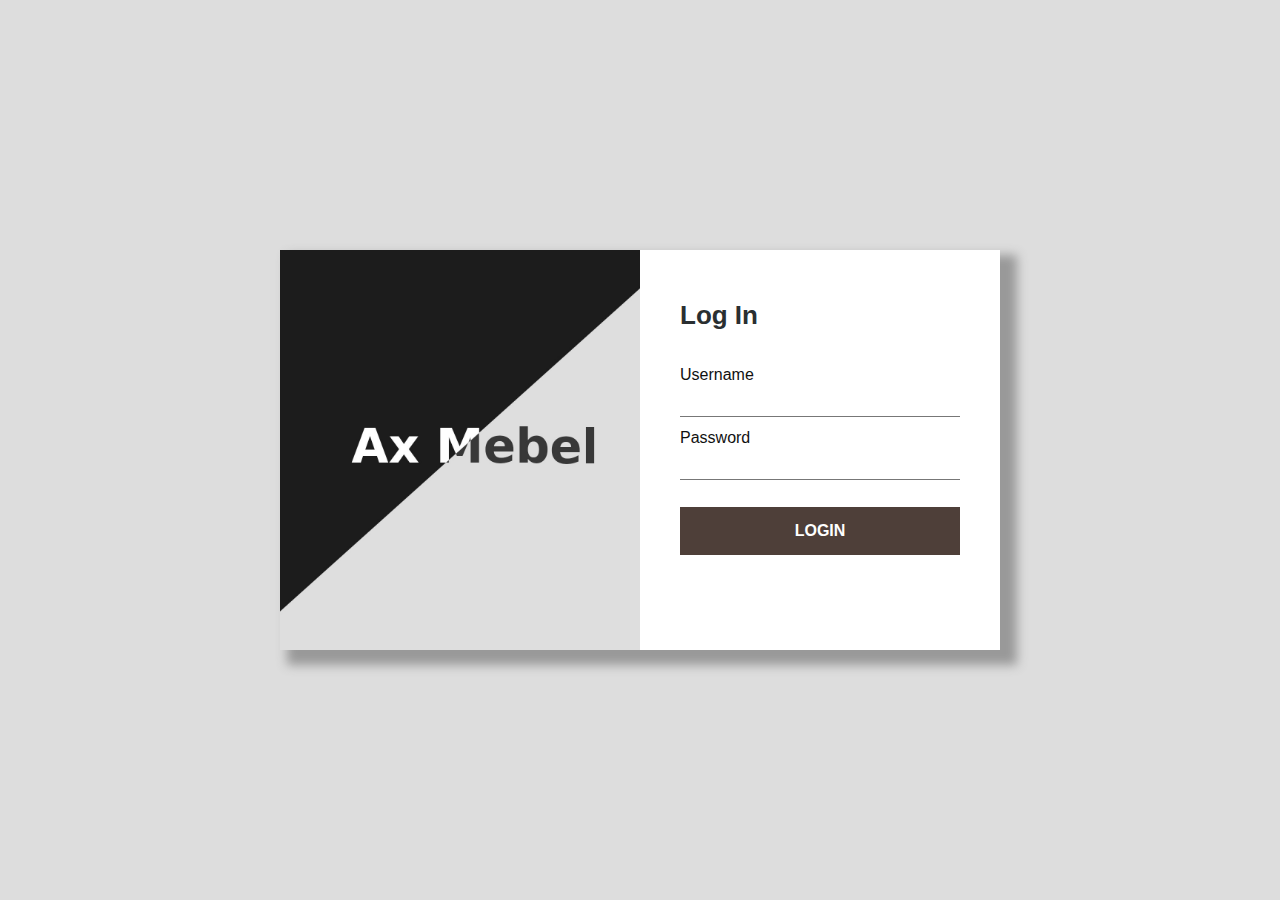
<file: admin.html>
<!DOCTYPE html>
<html>
<head>
	<title>Dashboard Login</title>
	<link rel="stylesheet" type="text/css" href="css/login.css"/>
</head>
<body>
	<form action="process.php?aksi=login" method="POST" enctype="multipart/form-data">
   <div class="login-form">
    <div class="left">
    </div>
    <div class="right">
      <div class="container">
        <div class="form-heading">Log In</div>
        <div class="form-element">
          <label for="login-username">Username</label>
          <input type="text" name="username"/>
        </div>
        <div class="form-element">
          <label for="login-password">Password</label>
          <input type="password" name="password"/>
        </div>
        <div class="form-element">
          <button>Login</button>
        </div>
      </div>
    </div>
  </div>
</form>
</body>
</html>
</file>
<file: css/login.css>
* {
  margin:0px;
  padding:0px;
  box-sizing:border-box;
}

body {
  background:#ddd;
}

.login-form {
  position:absolute;
  top:50%;
  left:50%;
  transform:translate(-50%,-50%);
  width:720px;
  height:400px;
  background:#fff;
  font-family:"Open Sans",sans-serif;
  box-shadow:12px 10px 10px 5px #999;
}

.login-form > div {
  float:left;
  width:50%;
  height:100%;
}

.login-form div.left {
  background: url("axlogo.jpg") center  no-repeat;
  background-size:cover;
  padding:180px 50px 50px;
  text-align:center;
}

.login-form div.left div.heading {
  font-size:22px;
  font-weight:600;
  color:#fff;
  margin-bottom:20px;
}

.login-form div.left button {
  width:100%;
  padding:10px;
  font-size:16px;
  margin:8px 0px;
  font-weight:600;
  border:2px solid #fff;
  background:#fff;
  color:#111;
  cursor:pointer;
}

.login-form div.right {
  padding: 50px 40px;
}

.login-form div.right .form-heading {
  font-size:26px;
  font-weight:600;
  margin-bottom:35px;
  color:#2a2f31;
}

.login-form div.right .form-element {
  margin:12px 0px;
}

.login-form div.right .form-element label {
  color:#111;
  font-size:16px;
}

.login-form div.right .form-element input {
  width:100%;
  padding:6px 2px;
  font-size:17px;
  border:none;
  border-bottom:1px solid #777;
  outline:none;
}

.login-form div.right .form-element button {
  width:100%;
  padding:15px;
  font-size:16px;
  font-weight:600;
  margin-top:15px;
  background:#4e3f39;
  color:#fff;
  border:none;
  outline:none;
  text-transform:uppercase;
  cursor:pointer;
}

.login-form div.right div.form-group {
  margin-top:25px;
}

.login-form div.right div.form-group > div {
  float:left;
  width:50%;
}

.login-form div.right div.form-group > div:nth-child(2) {
  text-align:right;
}

.login-form div.right div.form-group > div > a {
  color:#555;
  font-weight:600;
  font-size:14px;
  text-decoration:none;
}
</file>
